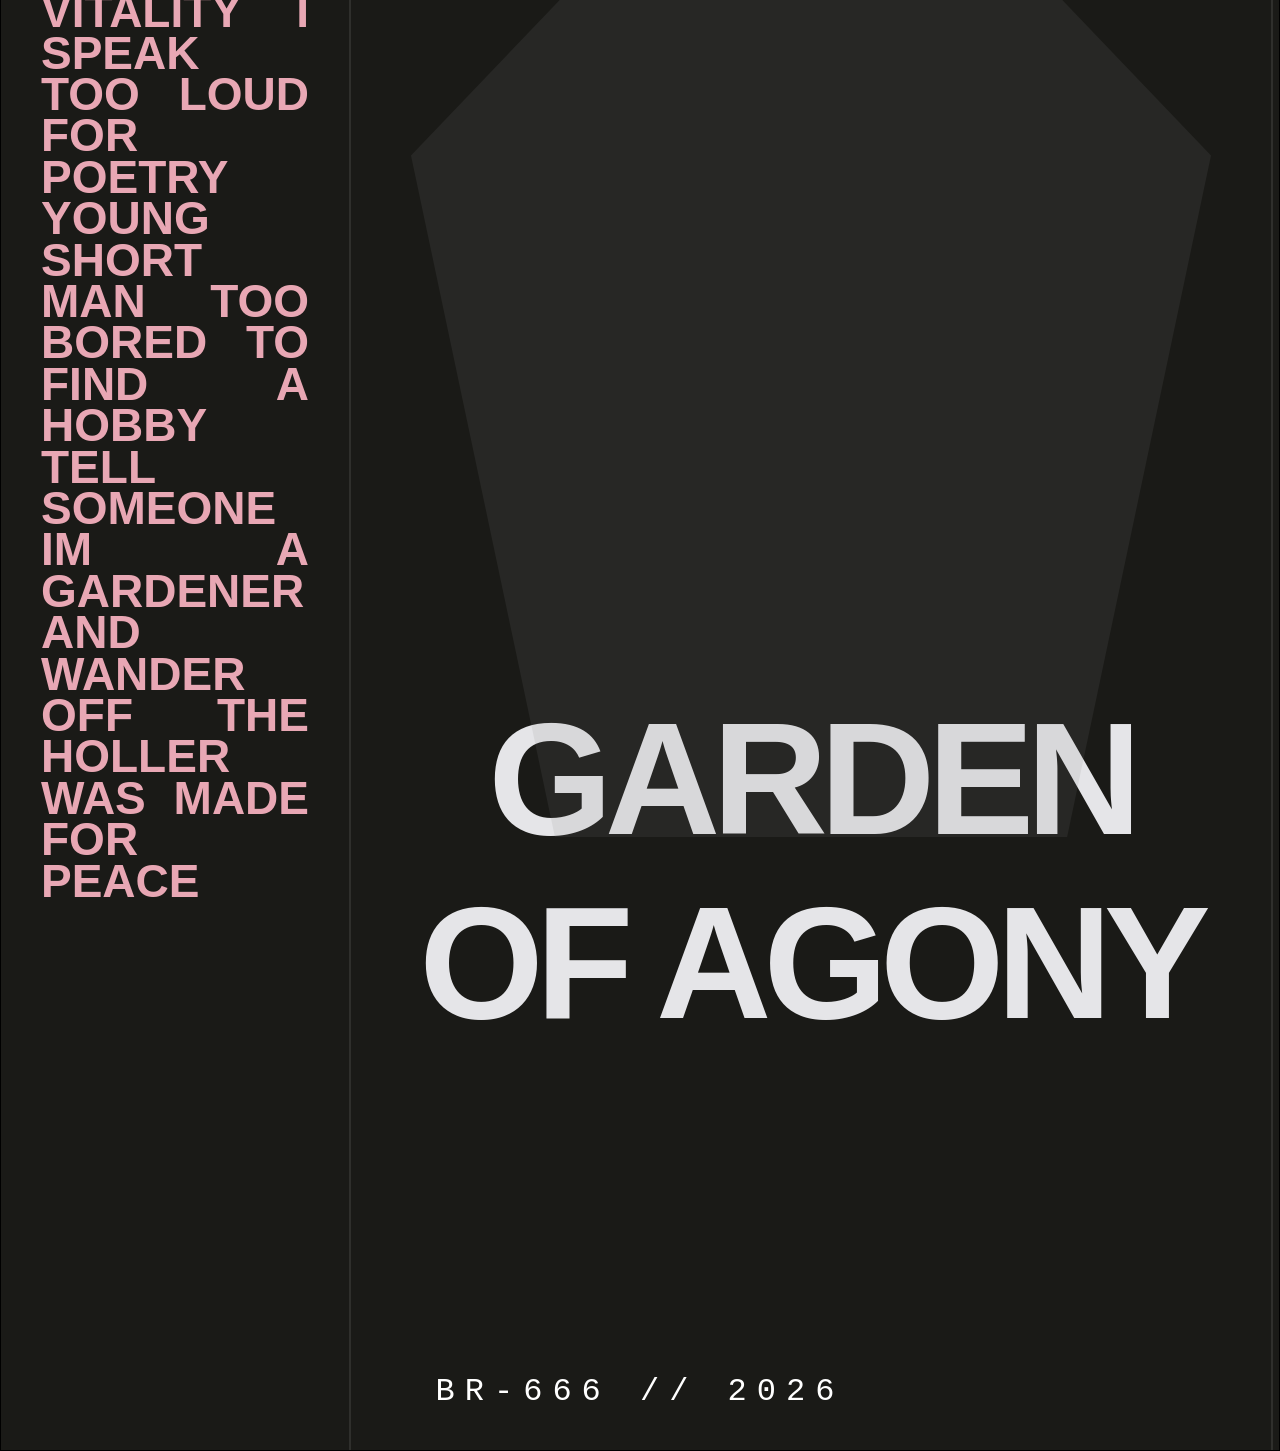
<file: index.html>
<!DOCTYPE html>
<html lang="en">
<head>
    <meta charset="UTF-8">
    <title>Bong Rodent - Garden of Agony</title>
    <link rel="stylesheet" href="style.css">
</head>
<body>
    <div class="album-canvas">
        <div class="grain"></div>

        <div class="sidebar left-text">
            <p>
                ABSOLUTE ASCENDANCE DISCONTENTED BRAINWAVES THESE POST CAP FREAKS LOVE MATERIAL REDUCTION FROM VITALITY I SPEAK TOO LOUD FOR POETRY YOUNG SHORT MAN TOO BORED TO FIND A HOBBY TELL SOMEONE IM A GARDENER AND WANDER OFF THE HOLLER WAS MADE FOR PEACE
            </p>
        </div>

        <div class="center-content">
            <div class="image-wrapper">
                <div class="abstract-graphic"></div>
                <h1 class="main-title">GARDEN OF AGONY</h1>
            </div>
        </div>

        <div class="sidebar right-text">
            <p>
                THE AVATAR IS A SHAPE WITH NO DEFINITE IMAGE LEADING ONE TO FILL IN THE GAPS OF WHAT CAN AND CAN'T BE SEEN \\ MY HOLY MAGNET IS IN CAVERNS AT NATURAL BRIDGE \\ MY MEMORY IS WEAK \\ THE HOLY MAGNET IS ALSO A QUESTION: ARE YOU AS CLOSE TO PERFECTION AS ONE CAN GET? OR ARE YOU AS HUMAN AS THE DAY WE DIE?
            </p>
        </div>
        
        <div class="catalog-number">BR-666 // 2026</div>
    </div>
</body>
</html>
</file>
<file: style.css>
:root {
    --bg-color: #1a1a17; 
    --accent-organic: #9dad7f; 
    --text-pink: #ffb7c5; 
}

body {
    background: #333;
    display: flex;
    justify-content: center;
    align-items: center;
    height: 100vh;
    margin: 0;
    font-family: 'Helvetica Neue', Helvetica, Arial, sans-serif;
}

.album-canvas {
    width: 2000px;
    height: 2000px;
    background-color: var(--bg-color);
    display: grid;
    grid-template-columns: 350px 1fr 350px; /* Scaled columns */
    position: relative;
    overflow: hidden;
    border: 1px solid #000;
}

.grain {
    position: absolute;
    inset: 0;
    z-index: 10;
    opacity: 0.2; /* Slightly increased for higher res */
    pointer-events: none;
    background-image: url('https://www.transparenttextures.com/patterns/asfalt-dark.png');
}

.sidebar {
    font-size: 46px; /* Scaled from 14px */
    line-height: 0.9;
    text-transform: uppercase;
    font-weight: 900;
    padding: 40px;
    opacity: 0.9;
    text-align: justify; /* Recreates the "block" look of your first pass */
    hyphens: auto;
}

.left-text {
    color: var(--text-pink);
    border-right: 2px solid rgba(255,255,255,0.1);
}

.right-text {
    color: var(--accent-organic);
    border-left: 2px solid rgba(255,255,255,0.1);
}

.center-content {
    display: flex;
    flex-direction: column;
    justify-content: center;
    align-items: center;
    padding: 60px;
}

.abstract-graphic {
    width: 800px; /* Scaled up */
    height: 1100px; /* Scaled up */
    background: var(--accent-organic);
    filter: contrast(150%) grayscale(100%) invert(1);
    opacity: 0.3;
    clip-path: polygon(50% 0%, 100% 38%, 82% 100%, 18% 100%, 0% 38%);
}

.main-title {
    color: white;
    font-size: 160px; /* Scaled up to 10rem equivalent */
    text-align: center;
    margin-top: -150px;
    letter-spacing: -8px;
    mix-blend-mode: difference;
}

.catalog-number {
    position: absolute;
    bottom: 40px;
    left: 50%;
    transform: translateX(-50%);
    color: white;
    font-size: 32px; /* Scaled up from 10px */
    letter-spacing: 10px;
    font-family: monospace;
}
</file>
